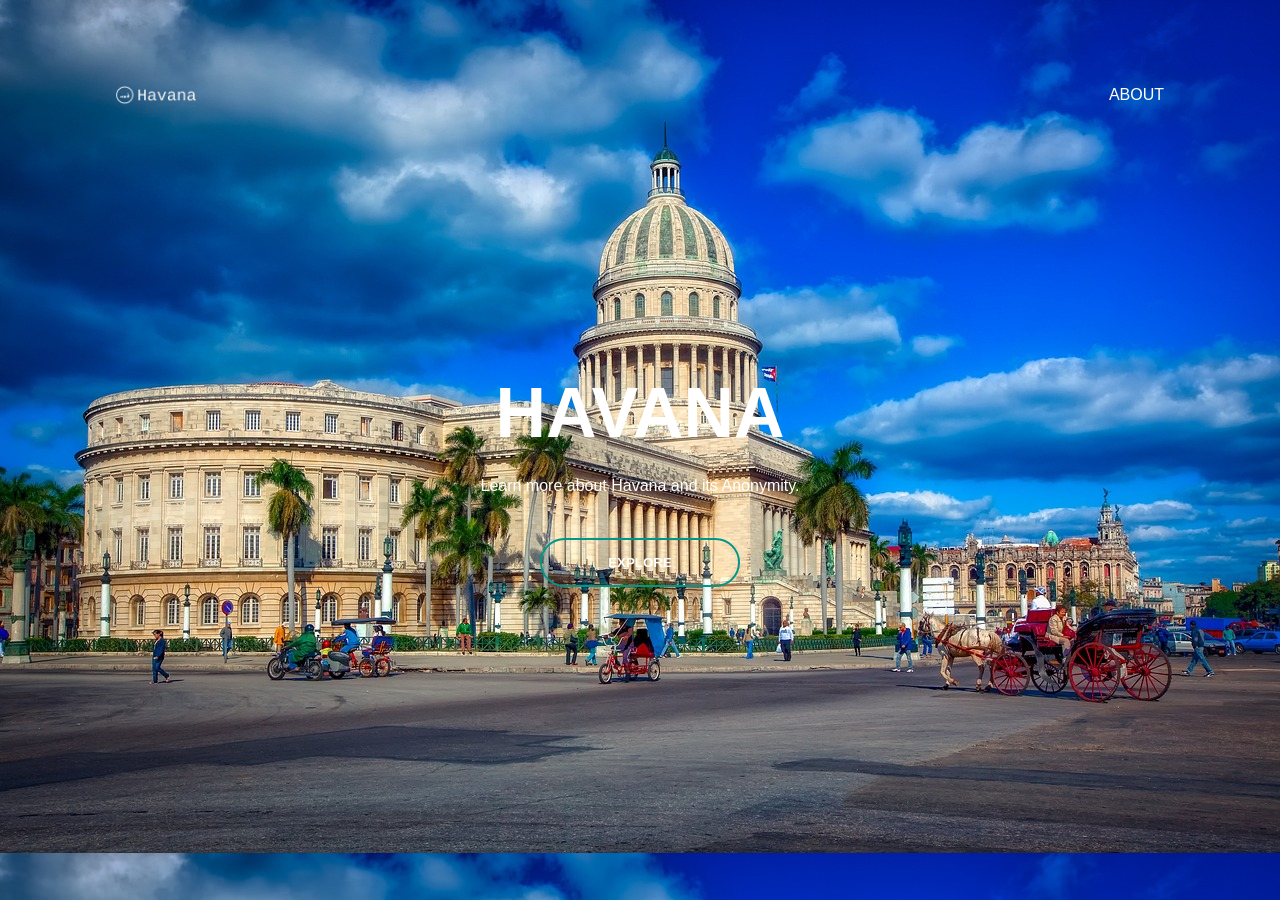
<file: index.html>
<!DOCTYPE html>
<html lang="en">
<head>
    <title>Document</title>
    <link rel="stylesheet" href="style.css">
</head>
<body background="./havana1.jpg">
    <div class="banner">
        <div class="navbar">
            <img src="logo-white-removebg-preview.png" class="logo" height="120px", width="75px">
            <ul>
                <li><a href="./about.html">About</a></li>
            </ul>
        </div>
        <div class="content">
            <h1>HAVANA</h1>
            <p>Learn more about Havana and its Anonymity.</p>
            <div>
                <a href="./home.html"><button type="button"><span></span>EXPLORE</button></a>
            </div>
        </div>
    </div>
</body>
</html>
</file>
<file: style.css>
*{
    margin: 0;
    padding: 0;
    font-family: sans-serif;
}
.banner{
    width: 100%;
    height: 100vh;
    background-image: linear-gradient(rbga(0,0,0,0.75), rgba(0,0,0,0.75)),url(./havana1.jpg);
    background-size: cover;
    background-position: center;
}
.navbar{
    width: 85%;
    margin: auto;
    padding: 35px 0;
    display: flex;
    align-items: center;
    justify-content: space-between;
}
.logo{
    width: 120px;
    cursor: pointer;
}
.navbar ul li{
    list-style: none;
    display: inline-block;
    margin: 0 20px;
    position: relative;
}
.navbar ul li a{
    text-decoration: none;
    color: #fff;
    text-transform: uppercase;
}
.navbar ul li::after{
    content: '';
    height: 3px;
    width: 0;
    background: #009688;
    position: absolute;
    left: 0;
    bottom: -10px;
    transition: 0.45s;
}
.navbar ul li:hover:after{
    width: 100%;
}
.content{
    width: 100%;
    position: absolute;
    top: 50%;
    transform: translateY(-50%);
    text-align: center;
    color: #fff;
}
.content h1{
    font-size: 70px;
    margin-top: 80px;
}
.content p{
    margin: 20px auto;
    font-weight: 100;
    line-height: 25px;
}
button{
    width: 200px;
    padding: 15px 0;
    text-align: center;
    margin: 20px 10px;
    border-radius: 25px;
    font-weight: bold;
    border: 2px solid #009688;
    background: transparent;
    color: #fff;
    cursor: pointer;
    position: relative;
    overflow: hidden;
}
span{
    background: #009688;
    height: 100%;
    width: 0;
    border-radius: 25px;
    position: absolute;
    left: 0;
    bottom: 0;
    z-index: -1;
    transition: 0.5s;
}
button:hover span{
    width: 100%;
}
button:hover{
    border: none;
}
</file>
